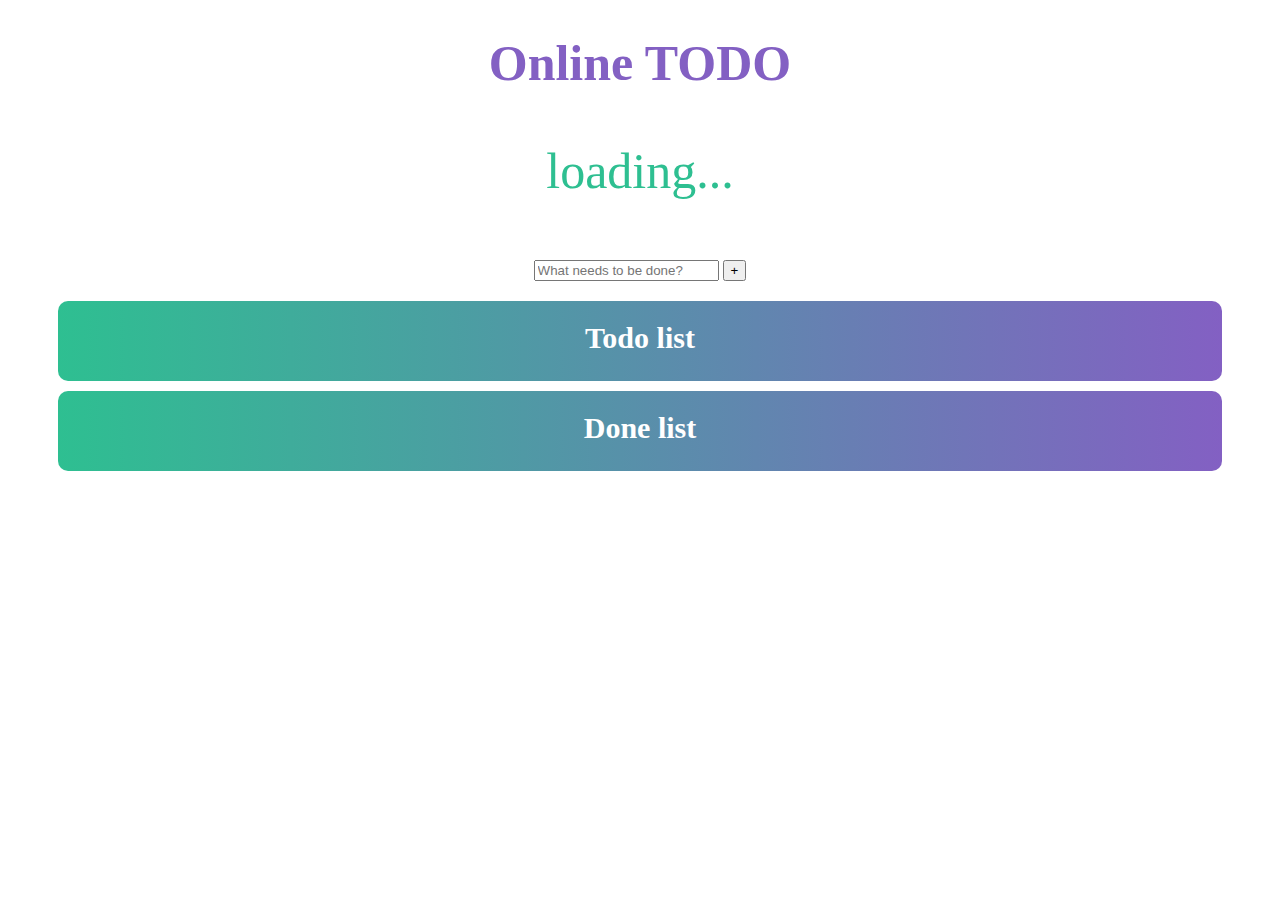
<file: Assignment2/硬件部_王鹤霏/index.html>
<!DOCTYPE html>
<html>
    <head>
        <title>Hello World!</title>
        <meta charset="utf-8">
        <meta name="description" content="some description">
        <meta name="keywords" content="whf,mainpage">
        <link rel="stylesheet" href="style.css">
    </head>
    <body>
        <h1>Online TODO</h1>
        <p id="clock" class="clock">loading...</p>
        <div id="mainpage">
            <div id="div-input" class="div-input">
                <input type="text" id="input-todo" placeholder="What needs to be done?">
                <button id="btn-add">+</button>
            </div>
                <div id="div-todo" class="display-board">
                <h2 id="div-todo-title">Todo list</h2>
                <ul id="list-todo"></ul>
            </div>
            <div id="div-todo-done" class="display-board">
                <h2 id="div-todo-done-title">Done list</h2>
                <ul id="list-done"></ul>
            </div>
        </div>
        <script src="todoScript.js" type="text/javascript"></script>
    </body>
</html>
</file>
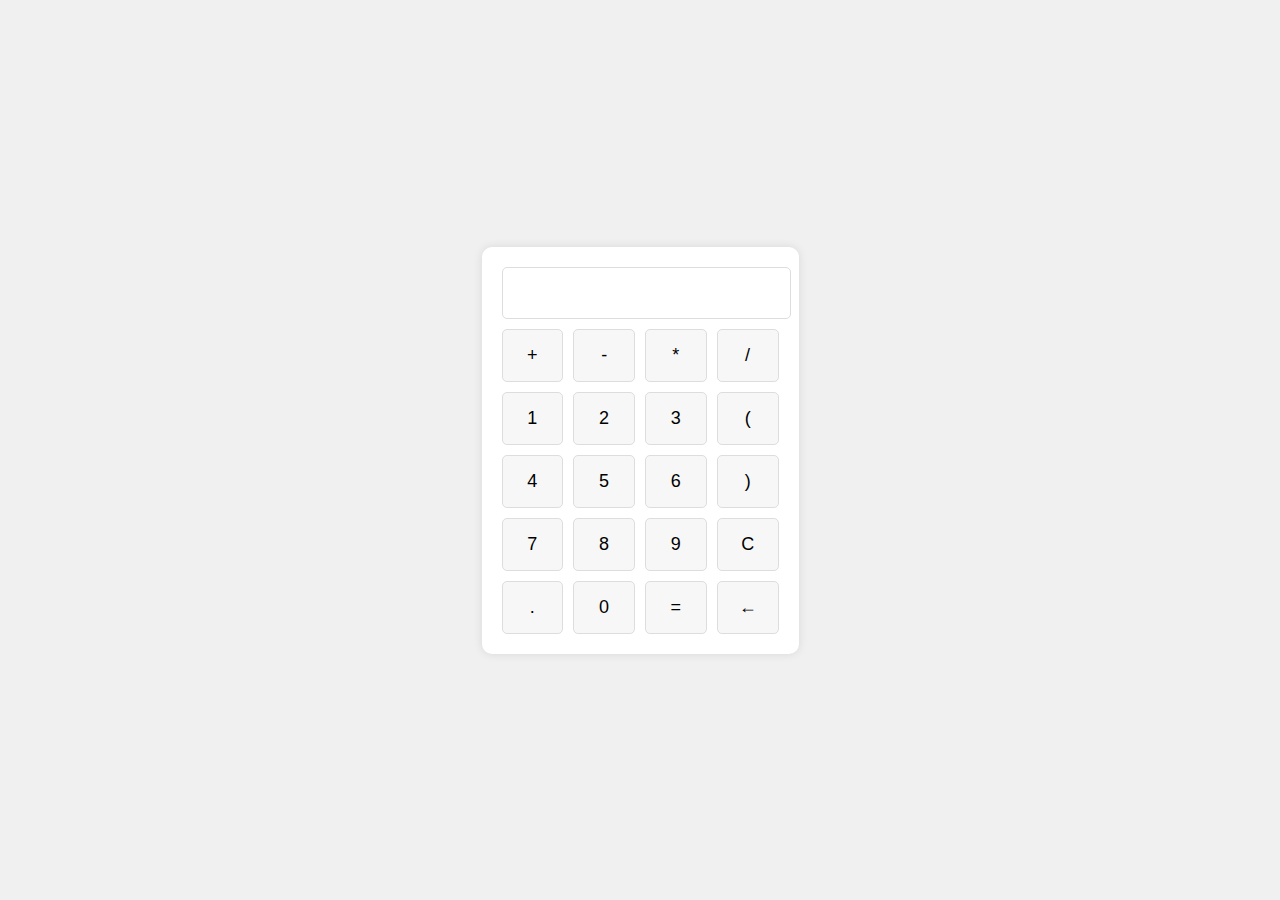
<file: Assignment2/简单计算器-硬件部-郭正杭/index.html>
<!DOCTYPE html>
<html lang="en">
<head>
    <meta charset="UTF-8">
    <meta name="viewport" content="width=device-width, initial-scale=1.0">
    <title>Simple Calculator</title>
    <link rel="stylesheet" href="styles.css">
</head>
<body>
    <div class="calculator">
        <input type="text" id="display" readonly>
        <div class="buttons">
            <button onclick="chooseOperation('+')">+</button>
            <button onclick="chooseOperation('-')">-</button>
            <button onclick="chooseOperation('*')">*</button>
            <button onclick="chooseOperation('/')">/</button>

            <button onclick="appendNumber('1')">1</button>
            <button onclick="appendNumber('2')">2</button>
            <button onclick="appendNumber('3')">3</button>
            <button onclick="appendParenthesis('(')">(</button>
            
            <button onclick="appendNumber('4')">4</button>
            <button onclick="appendNumber('5')">5</button>
            <button onclick="appendNumber('6')">6</button>
            <button onclick="appendParenthesis(')')">)</button>

            <button onclick="appendNumber('7')">7</button>
            <button onclick="appendNumber('8')">8</button>
            <button onclick="appendNumber('9')">9</button>
            <button onclick="clearDisplay()">C</button>

            <button onclick="appendDecimal()">.</button>
            <button onclick="appendNumber('0')">0</button>
            <button onclick="calculate()">=</button>
            <button onclick="backspace()">←</button>
        </div>
    </div>
    <script src="script.js"></script>
</body>
</html>
</file>
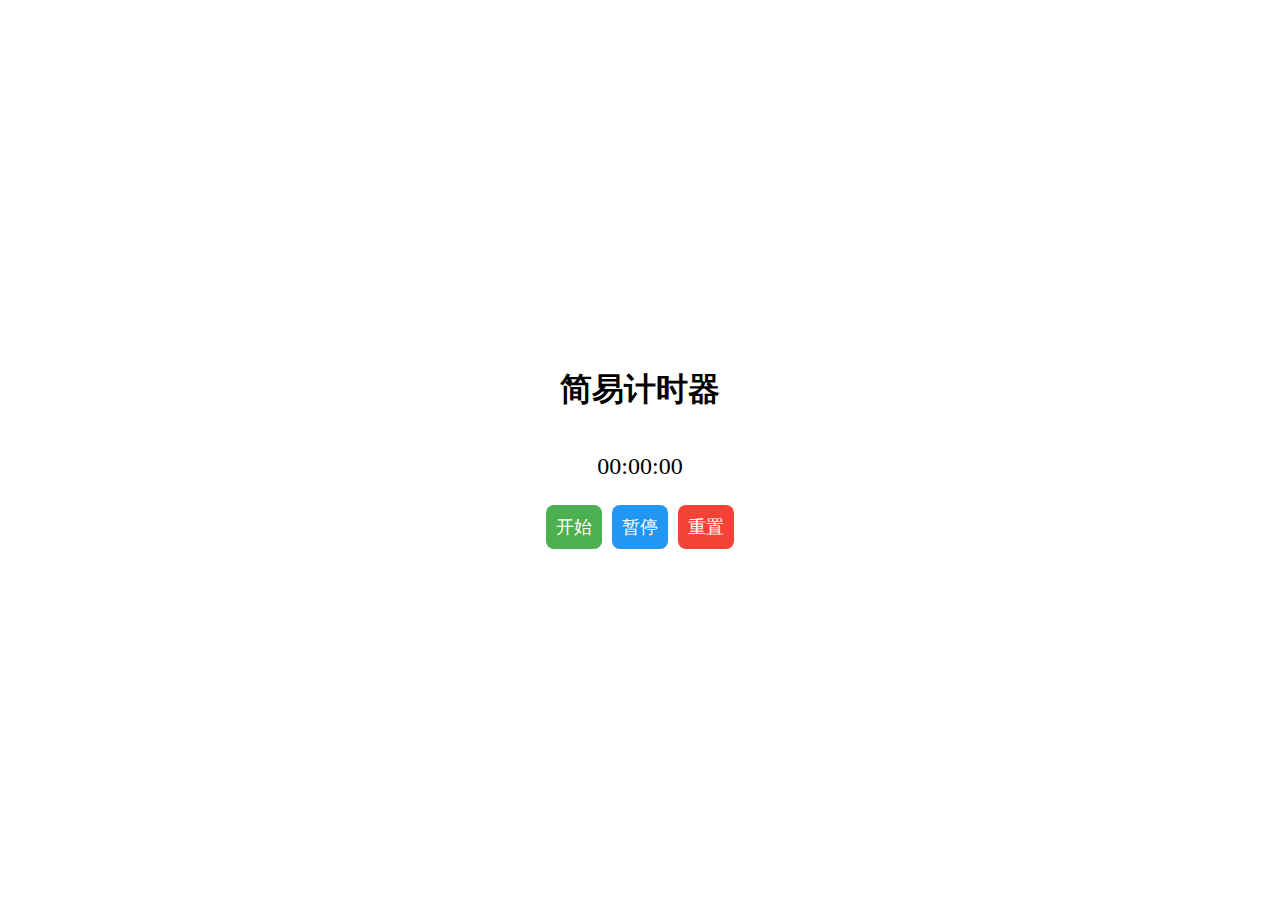
<file: Assignment2/简易计时器-软件部-张德洵/index.html>
<head>
<meta charset="UTF-8">
<title>简易计时器</title>
<link rel="stylesheet" href="styles.css">
<script src="script.js" defer></script>
</head>
<body>
<h1>简易计时器</h1>
<div id="timer">00:00:00</div>
<div class="button-container">
  <button class="start-button" onclick="startTimer()">开始</button>
  <button class="pause-button" onclick="pauseTimer()">暂停</button>
  <button class="reset-button" onclick="resetTimer()">重置</button>
</div>
</body>
</html>
</file>
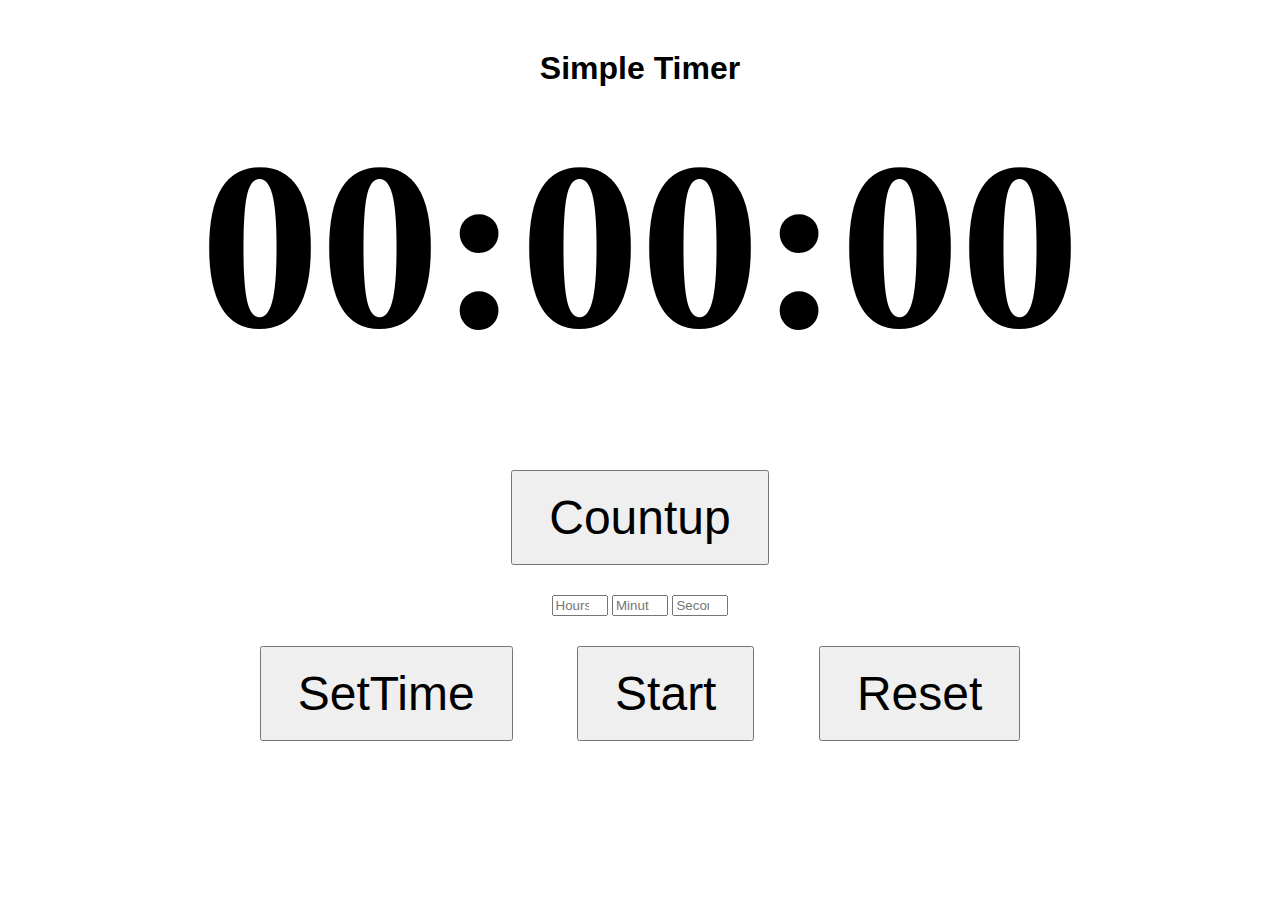
<file: Assignment2/计时器-硬件部-胡延/HW-Countdown/Index.html>
<!DOCTYPE html>
<html lang="en">

<head>
    <title>Simple Timer</title>
    <meta charset="UTF-8">
    <meta name="viewport" content="width=device-width, initial-scale=1.0">
    <meta name="description" content="A Simple Counter">
    <link rel="stylesheet" href="style.css">
    <script src="timer.js"></script>
</head>

<body>
<h1>Simple Timer</h1>

<div id="timer">00:00:00</div><br>

<div id="errorDisplay" class="error-message"></div><br>
<button id="DynamicButton" onclick="changeButtonText()">Countup</button><br>
<input type="number" id="hours" placeholder="Hours" min="0" max="23">
<input type="number" id="minutes" placeholder="Minutes" min="0" max="59">
<input type="number" id="seconds" placeholder="Seconds" min="0" max="59"><br>

<button onclick="setTimer()">SetTime</button>
<button id="DynamicStart" onclick="StartAndPause()">Start</button>
<button onclick="resetTimer()">Reset</button>

</body>
</html>
</file>
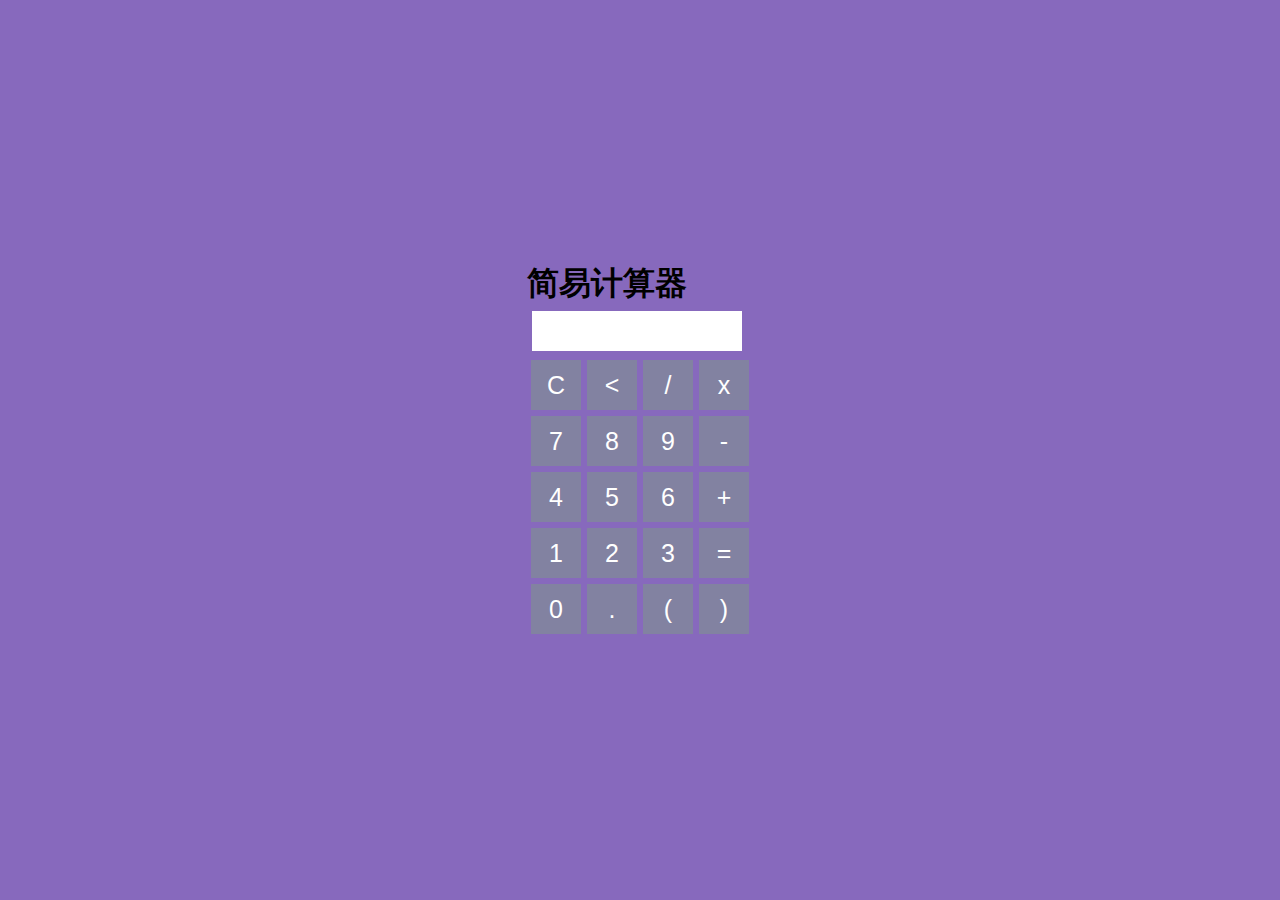
<file: Assignment2/简易计算器 硬件王浩霖/Calculater.html>
<!DOCTYPE html>
<html>
    <head>
        <title> 简易计算器 </title>
        <meta charset="utf-8">
        <meta name="description" content="简易计算器">
        <link rel="stylesheet" href="style1.css">
        <script src="calculaterscript.js"></script>
    </head>
    <body>
        <div class = "main">
            <h1>简易计算器</h1>
        <form name="form">
            <input class="textview" name="textview">
        </form>
        <table>
            <tr>
                <td><input class="button" value="C" onclick="Mclean()"></td>
                <td><input class="button" value="<" onclick="back()"></td>
                <td><input class="button" value="/" onclick="insert('/')"></td>
                <td><input class="button" value="x" onclick="insert('*')"></td>
            </tr>
            <tr>
                <td><input class="button" value="7" onclick="insert('7')"></td>
                <td><input class="button" value="8" onclick="insert('8')"></td>
                <td><input class="button" value="9" onclick="insert('9')"></td>
                <td><input class="button" value="-" onclick="insert('-')"></td>
            </tr>
            <tr>
                <td><input class="button" value="4" onclick="insert('4')"></td>
                <td><input class="button" value="5" onclick="insert('5')"></td>
                <td><input class="button" value="6" onclick="insert('6')"></td>
                <td><input class="button" value="+" onclick="insert('+')"></td>
            </tr>
            <tr>
                <td><input class="button" value="1" onclick="insert('1')"></td>
                <td><input class="button" value="2" onclick="insert('2')"></td>
                <td><input class="button" value="3" onclick="insert('3')"></td>
                <td><input class="button" value="=" onclick="equal()"></td>
            </tr>
            <tr>
                <td><input class="button" value="0" onclick="insert('0')"></td>
                <td><input class="button" value="." onclick="insert('.')"></td>
                <td><input class="button" value="(" onclick="insert('(')"></td>
                <td><input class="button" value=")" onclick="insert(')')"></td>
        </table>
        </div>
    </body>
</html>
</file>
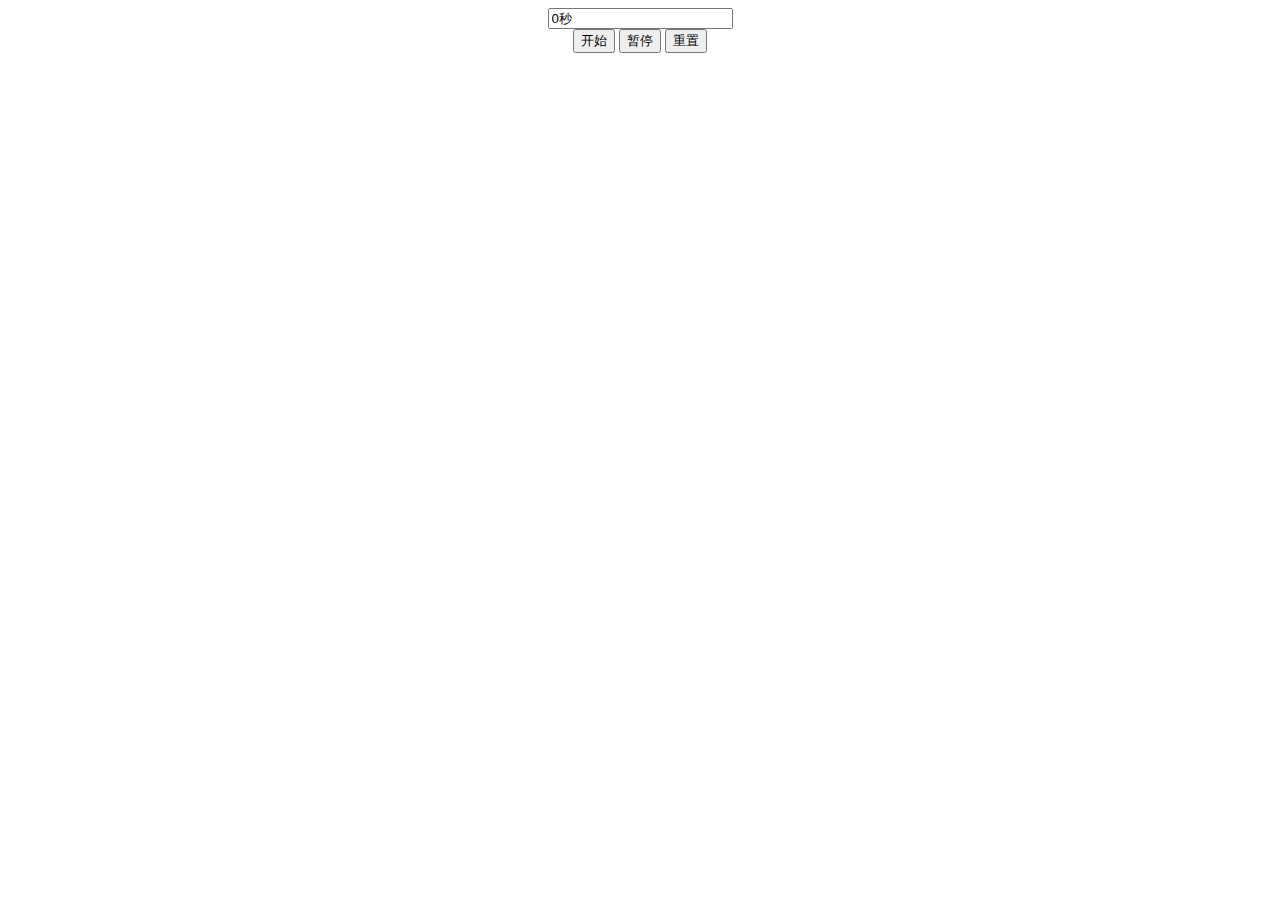
<file: Assignment2/计时器 刘奕晨/timer.html>
<!DOCTYPE html>
<html lang="en">
<head>
    <meta charset="UTF-8">
    <title>timerDemo</title>

    <script>
        var second;//时 分 秒
        second=0;//初始化

        var clock;//计时器
        function resetTimer()//重置
        {
            clearInterval(clock);
            second=0;
            document.getElementById('timeValue').value=second+'秒';
        }

        function startTimer()//开始
        {
            clock=setInterval(timer,1000);
        }

        function stopTimer() {
            //停止计时
            clearInterval(clock);
            document.getElementById('timeValue').value=second+'秒';
        }
        //计时函数
        function timer(){
            second++;
            document.getElementById('timeValue').value=second+'秒';
        }

    </script>
</head>
<body>


<div style="text-align: center">
    <input type="text" id="timeValue" value="0秒" readonly><br>
    <button type="button" onclick="startTimer()">开始</button> <button type="button" onclick="stopTimer()">暂停</button> <button type="button" onclick="resetTimer()">重置</button>
</div>
</body>
</html>
</file>
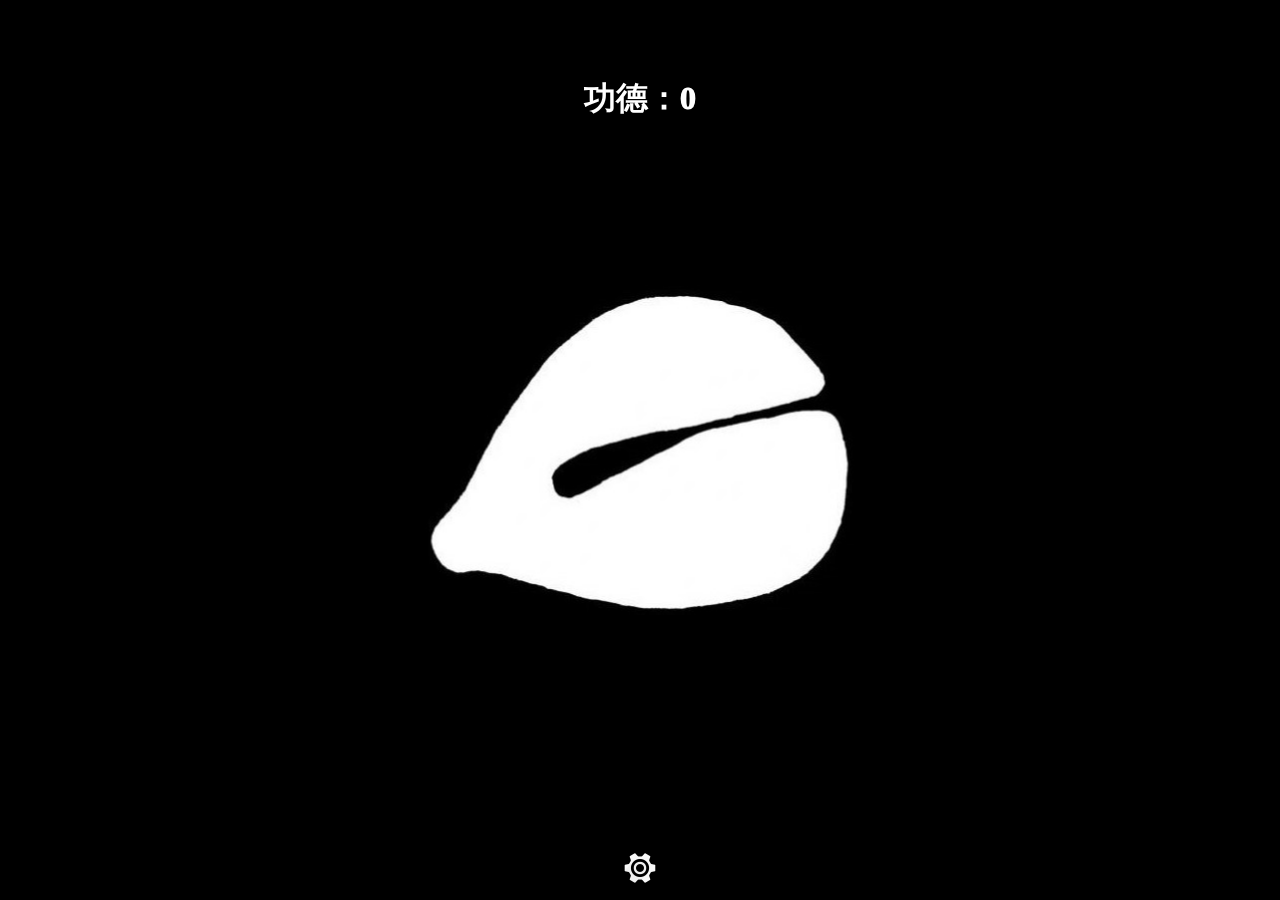
<file: Assignment2/（方式3示例）电子木鱼-摸鱼部-王贇阳/WoodBlock.html>
<!DOCTYPE html>
<html manifest="woodblock.appcache">
<!--  appcache 是干什么的？搜一搜  -->
<head>
    <meta charset="utf-8">
    <meta http-equiv="X-UA-Compatible" content="IE=edge">
    <meta name="viewport" content="width=device-width, initial-scale=1">
    <link rel="shortcut icon" href="./res/icon.png">
    <title>WoodBlock</title>
    <meta name="description" content="This is a simple website example with a cyber wood block.">
    <link rel="stylesheet" href="WoodBlock.css">
</head>

<body>
    <div id="main">
        <p id="cnt">功德：0</p>
        <img src="./res/WoodBlock.jpg" alt="WoodBlock" id="WoodBlock" draggable="false">
        <audio src="./res/WoodBlock.wav" id="audio"></audio>
        <audio src="./res/WoodBlock.mp3" id="alt_audio"></audio>
    </div>
    <div id="settings">
        <img src="./res/setting-icon.png" alt="setting" id="setting" draggable="false">
    </div>
    <script src="WoodBlock.js"></script>
</body>
</html>
</file>
<file: Assignment2/硬件部_王鹤霏/style.css>
h1{
    color: #8360c3;
    font-size: 50px;
    text-align: center;
}
.clock{
    color: #2ebf91;
    font-size: 50px;
    text-align: center;
}
.div-input{
    border-radius: 10px;
    padding: 10px;
    margin: 10px 50px 10px 50px;
    text-align: center;
}
.display-board{
    background: #8360c3;  /* fallback for old browsers */
    background: -webkit-linear-gradient(to right, #2ebf91, #8360c3);  /* Chrome 10-25, Safari 5.1-6 */
    background: linear-gradient(to right, #2ebf91, #8360c3); /* W3C, IE 10+/ Edge, Firefox 16+, Chrome 26+, Opera 12+, Safari 7+ */
    backface-visibility: visible;
    border-radius: 10px;
    padding: 10px;
    margin: 10px 50px 10px 50px;
    text-align: center;
}
.display-board h2{
    color: #ffffff;
    font-size: 30px;
    text-align: center;
    padding: 0px;
    margin: 10px 20px 10px 20px;
}
.display-board.item{
    color: #ffffff;
    font-size: 20px;
    text-align: center;
    margin: 5px 20px 5px 20px;
    padding: 0px;
}
.item-value{
    color: #ffffff;
    font-size: 30px;
    text-align: center;
    margin: 0px 20px 0px 20px;
    padding: 0px;
    backface-visibility: hidden;
}
</file>
<file: Assignment2/简单计算器-硬件部-郭正杭/styles.css>
/* styles.css */
body {
    display: flex;
    justify-content: center;
    align-items: center;
    height: 100vh;
    background-color: #f0f0f0;
    margin: 0;
    font-family: Arial, sans-serif;
}

.calculator {
    background-color: #ffffff;
    padding: 20px;
    border-radius: 10px;
    box-shadow: 0px 0px 10px rgba(0, 0, 0, 0.1);
}

#display {
    width: 100%;
    height: 40px;
    font-size: 20px;
    margin-bottom: 10px;
    padding: 5px;
    text-align: right;
    border: 1px solid #ddd;
    border-radius: 5px;
}

.buttons {
    display: grid;
    grid-template-columns: repeat(4, 1fr);
    gap: 10px;
}

button {
    padding: 15px;
    font-size: 18px;
    background-color: #f7f7f7;
    border: 1px solid #ddd;
    border-radius: 5px;
    cursor: pointer;
    transition: background-color 0.2s;
}

button:hover {
    background-color: #e0e0e0;
}

button:active {
    background-color: #d0d0d0;
}
</file>
<file: Assignment2/简易计时器-软件部-张德洵/styles.css>
body, html {
  height: 100%;
  margin: 0;
  display: flex;
  justify-content: center;
  align-items: center;
  flex-direction: column;
}

#timer {
  font-size: 24px;
  margin: 20px;
}

.button-container {
  display: flex;
  justify-content: center;
}

.button-container button {
  font-size: 18px;
  padding: 10px;
  margin: 5px;
  border-radius: 8px;
  border: none;
  color: white;
  cursor: pointer;
}

.button-container .start-button {
  background-color: #4CAF50;
}

.button-container .pause-button {
  background-color: #2196F3;
}

.button-container .reset-button {
  background-color: #F44336;
}

.button-container button:hover {
  opacity: 0.8; 
}
</file>
<file: Assignment2/计时器-硬件部-胡延/HW-Countdown/style.css>
body {
  font-family: Arial, sans-serif;
  text-align: center;
  margin-top: 50px;
}
#timer {
font-size: 15em;
font-weight: bold;
font-family: "Comic Sans MS", "Comic Sans", cursive;
margin: 20px;
}
button {
padding: 18px 36px;
margin: 30px;
font-size: 3em;
}
.error-message {
  color: red;
  font-weight: bold;
  font-size: 2em;
}
</file>
<file: Assignment2/简易计算器 硬件王浩霖/style1.css>
.button{
    width: 50px;
    height: 50px;
    font-size: 25px;
    margin: 2px;
    border: none;
    background:#8282a1;
    color:white;
    cursor: pointer;
    text-align: center; 
}
.textview {
    width: 200px;
    height: 30px;
    margin: 5px;
    font-size: 25px;
    padding: 5px;
    border: none;
}
.main{
    position: absolute;
    top: 50%;
    left: 50%;
    transform: translate(-50%, -50%);
}
* {
    margin: 0;
    padding: 0;
}
body{
    background: #8769bd;
}
</file>
<file: Assignment2/（方式3示例）电子木鱼-摸鱼部-王贇阳/WoodBlock.css>
body {
    position: fixed;
    width: 100%;
    height: 100%;
    margin: 0px;
    background-color: black;
    overflow-x: hidden;
    overflow-y: hidden;
}

img {
    width: 217px;
    height: 165px;
    position: fixed;
    top: 50%;
    left: 50%;
    transform: translate(-50%, -50%);
    -webkit-touch-callout: none;
    -webkit-user-select: none;
    -khtml-user-select: none;
    -moz-user-select: none;
    -ms-user-select: none;
    user-select: none;
}

p {
    color: white;
    font-size: 24px;
}

#cnt {
    font-size: 32px;
    font-weight: 1000;
    position: fixed;
    top: 5%;
    left: 50%;
    transform: translate(-50%, 0%);
}

#setting {
    position: absolute;
    width: 32px;
    height: 32px;
    top: calc(100% - 32px);
    color: white;
}
</file>
